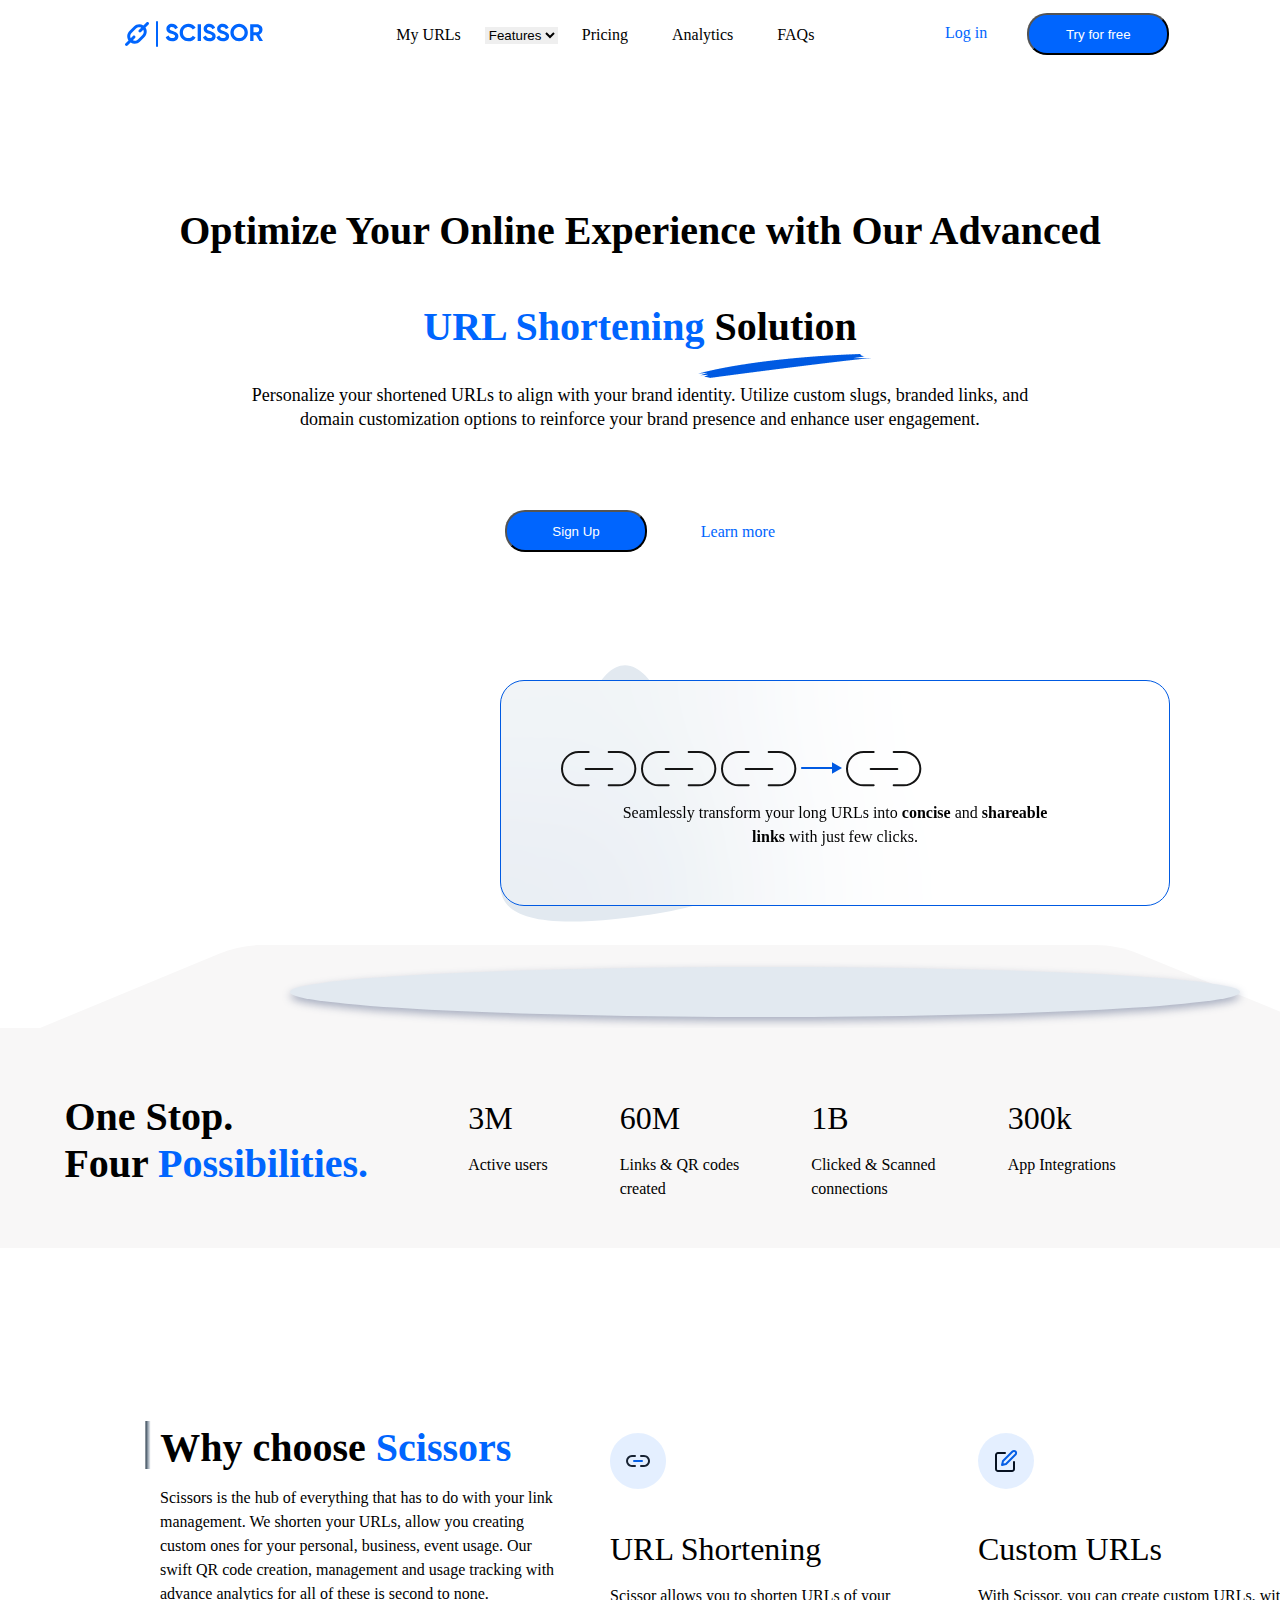
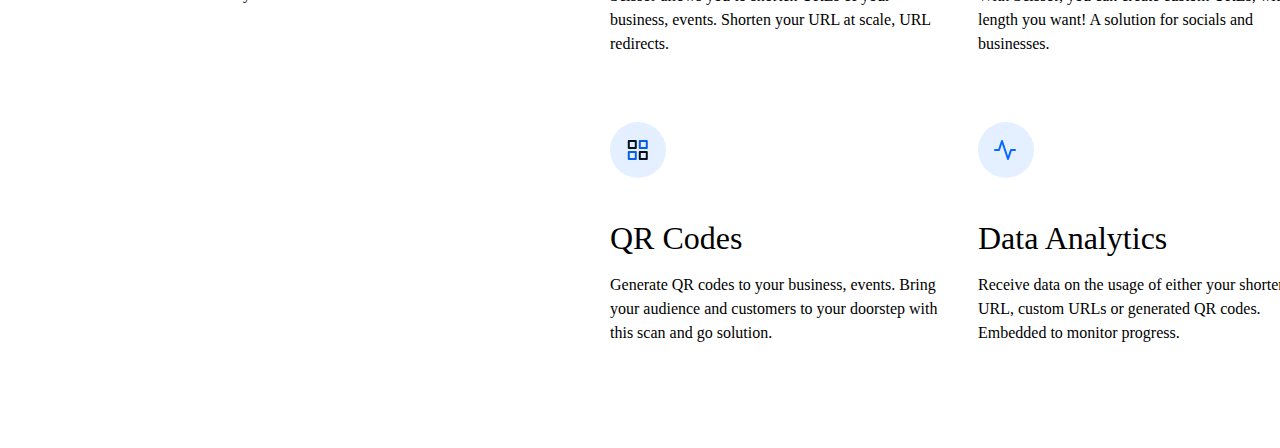
<file: index.html>
<!DOCTYPE html>
<html lang="en">
  <head>
    <meta charset="UTF-8" />
    <meta http-equiv="X-UA-Compatible" content="IE=edge" />
    <meta name="viewport" content="width=device-width, initial-scale=1.0" />
    <style>
      :root {
        --blue1: #0065fe;
        --bg-color: rgba(255, 255, 255, 1);
        --bold-font: Gilroy-Bold;
        --semibold-font: Gilroy-SemiBold;
        --medium-font: Gilroy-Medium;
        --blue2: #005ae2;
        --blue3: #1e3448;
        --primary-100: #3284ff;
      }
    </style>
    <title>Scissor Landing Page</title>
    <link href="https://fonts.cdnfonts.com/css/gilroy-bold" rel="stylesheet" />
    <link href="Assets/Styles/index.css" rel="stylesheet" />
  </head>
  <body>
    <nav>
      <!-- Navigation tab -->
      <!-- logo -->
      <div class="scissor-logo">
        <a href="./index.html">
          <img src="Assets/Images/Logo.svg" />
        </a>
      </div>

      <!-- mid nav tab -->
      <div class="nav-btn">
        <a href="/URLs/url.html">My URLs</a>

        <label for="features"></label>
        <select name="features" id="features">
          <option value="Features">Features</option>
          <option value="saab">saab</option>
          <option value="ipsum">ipsum</option>
          <option value="audi">audi</option>
        </select>
        <a href="/plan/plan.html" style="font-size: 16px">Pricing</a>
        <a>Analytics</a>
        <a href="FAQs/faq.html">FAQs</a>
      </div>

      <!-- right nav tab -->
      <div class="nav-log">
        <p><a style="color: var(--blue1); font-size: 16px">Log in</a></p>
        <a>
          <button class="blue-button font12">Try for free</button>
        </a>
      </div>
    </nav>

    <!-- Body -->
    <section>
      <div class="body-head">
        <h1>
          Optimize Your Online Experience with Our Advanced
          <span style="color: var(--blue1)">URL Shortening</span> Solution
        </h1>
        <img
          class="paint"
          src="Assets/Images/Vector 3.jpg"
          alt="blue brush paint"
        />
      </div>
      <div class="body-par">
        <p>
          Personalize your shortened URLs to align with your brand identity.
          Utilize custom slugs, branded links, and domain customization options
          to reinforce your brand presence and enhance user engagement.
        </p>
      </div>

      <!-- body buttons -->
      <div class="body-nav">
        <a>
          <button class="blue-button">Sign Up</button>
        </a>
        <a style="color: var(--blue1)">Learn more</a>
      </div>
    </section>

    <!-- Image on landing page -->
    <!-- object behind -->
    <img src="Assets/Images/Vector.svg" class="object-behind" />
    <!-- Object above -->
    <div class="object">
      <div class="object-icons">
        <img src="Assets/Images/link-icon.svg" />
        <img src="Assets/Images/link-icon.svg" />
        <img src="Assets/Images/link-icon.svg" />
        <img src="Assets/Images/Line.svg" class="link-arrow" />
        <img src="Assets/Images/link-icon.svg" />
      </div>
      <div class="object-text">
        <p style="font-size: 16px">
          Seamlessly transform your long URLs into <strong>concise</strong> and
          <strong>shareable links</strong>
          with just few clicks.
        </p>
      </div>
    </div>
    <div class="floor-object">
      <div class="oval-floor"></div>
      <img src="Assets/Images/Trapezoid.svg" class="trapezoid" />
    </div>
    <section class="one-stop">
      <div class="one-stop-heading">
        <h1 class="left">
          One Stop.<br />
          Four <span style="color: var(--blue1)">Possibilities.</span>
        </h1>
      </div>
      <div class="one-stop-options">
        <div class="one-stop-option">
          <p class="font32">3M</p>
          <p class="left font16">Active users</p>
        </div>
        <div class="one-stop-option">
          <p class="font32">60M</p>
          <p class="left font16">
            Links & QR codes<br />
            created
          </p>
        </div>
        <div class="one-stop-option">
          <p class="font32">1B</p>
          <p class="left font16">
            Clicked & Scanned<br />
            connections
          </p>
        </div>
        <div class="one-stop-option">
          <p class="font32">300k</p>
          <p class="left font16">App Integrations</p>
        </div>
      </div>
    </section>
    <section class="why-choose">
      <div class="why-choose-heading">
        <h1 class="left">
          <img src="/Assets/Images/FramePipe.svg" /> Why choose
          <span style="color: var(--blue1)">Scissors</span>
        </h1>
        <p class="left font16">
          Scissors is the hub of everything that has to do with your link
          management. We shorten your URLs, allow you creating custom ones for
          your personal, business, event usage. Our swift QR code creation,
          management and usage tracking with advance analytics for all of these
          is second to none.
        </p>
      </div>
      <div class="why-choose-options">
        <div class="why-choose-option">
          <img src="/Assets/Images/URL.svg" /><br /><br /><br />
          <p class="font32">URL Shortening</p>
          <p class="left font16">
            Scissor allows you to shorten URLs of your business, events. Shorten
            your URL at scale, URL redirects.
          </p>
        </div>
        <div class="why-choose-option">
          <img src="/Assets/Images/Custom-url.svg" /><br /><br /><br />
          <p class="font32">Custom URLs</p>
          <p class="left font16">
            With Scissor, you can create custom URLs, with the length you want!
            A solution for socials and businesses.
          </p>
        </div>
        <div class="why-choose-option">
          <img src="/Assets/Images/QR codes.svg" /><br /><br /><br />
          <p class="font32">QR Codes</p>
          <p class="left font16">
            Generate QR codes to your business, events. Bring your audience and
            customers to your doorstep with this scan and go solution.
          </p>
        </div>
        <div class="why-choose-option">
          <img src="/Assets/Images/Analytics.svg" /><br /><br /><br />
          <p class="font32">Data Analytics</p>
          <p class="left font16">
            Receive data on the usage of either your shortened URL, custom URLs
            or generated QR codes. Embedded to monitor progress.
          </p>
        </div>
      </div>
    </section>
  </body>
</html>
</file>
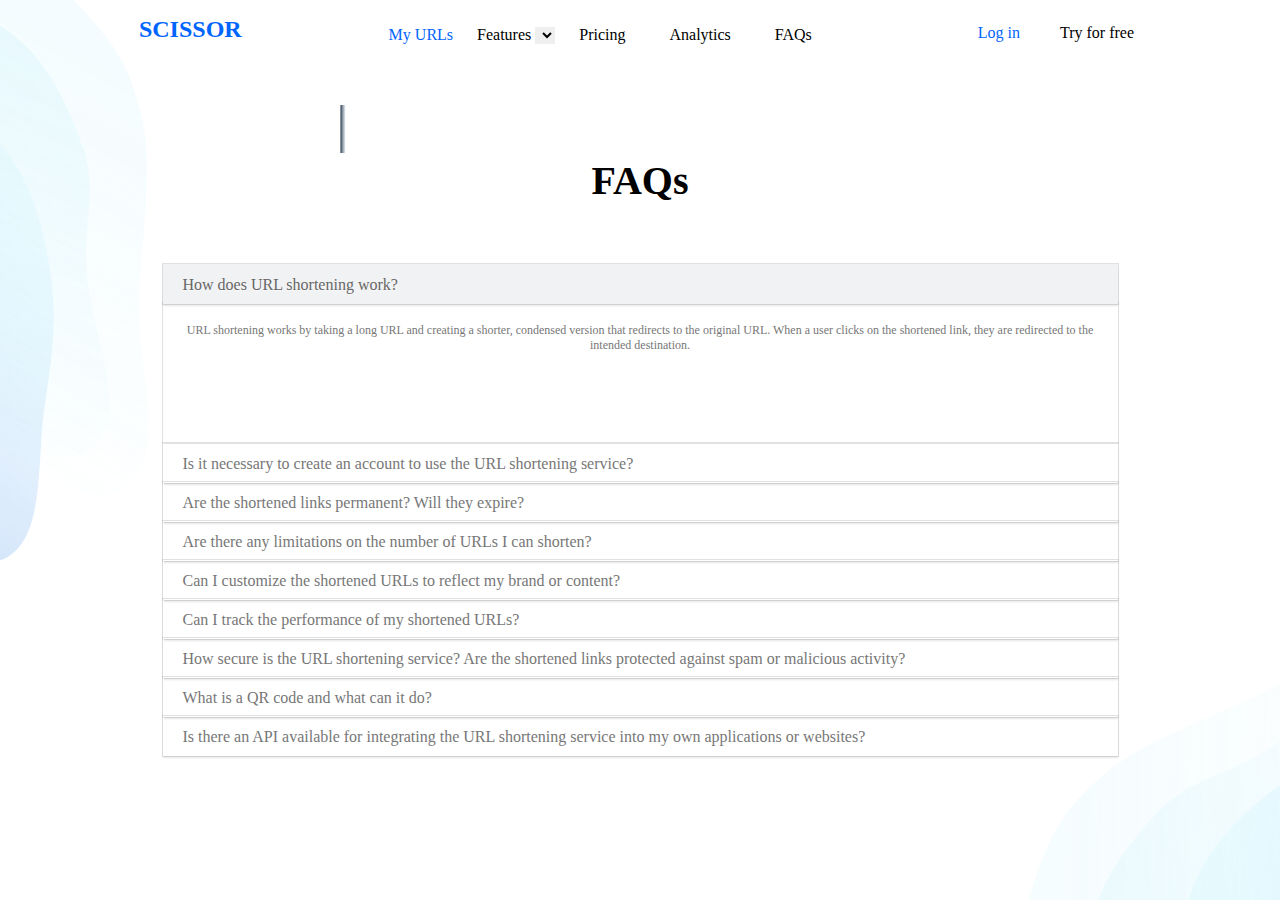
<file: FAQs/index.html>
<!DOCTYPE html>
<html lang="en">
  <head>
    <meta charset="UTF-8" />
    <meta http-equiv="X-UA-Compatible" content="IE=edge" />
    <meta name="viewport" content="width=device-width, initial-scale=1.0" />
    <title>FAQs</title>
    <link href="/Assets/Styles/index.css" rel="stylesheet" />
    <link href="https://fonts.cdnfonts.com/css/gilroy-bold" rel="stylesheet" />
  </head>
  <body class="FAQ-body">
    <div>
      <nav>
        <!-- Build the chain logo -->
        <a href="../index.html">
          <div class="scissor-logo">
            <div class="chain-logo">
              <div class="line1"></div>
              <div class="oval"></div>
              <div class="line2"></div>
            </div>
            <div class="line3"></div>
            <h2 style="font-family: Gilroy-Bold; color: var(--blue1)">
              SCISSOR
            </h2>
          </div>
        </a>
        <div class="nav-btn">
          <a style="color: var(--blue1)">My URLs</a>
          <label for="features">Features</label>
          <select name="features" id="features">
            <option value="lorem"></option>
            <option value="saab"></option>
            <option value="ipsum"></option>
            <option value="audi"></option>
          </select>
          <a>Pricing</a>
          <a>Analytics</a>
          <a href="./index.html">FAQs</a>
        </div>
        <div class="nav-log">
          <p><a style="color: var(--blue1); font-size: 16px">Log in</a></p>
          <div class="button">
            <p>
              <a href="Try-Free/index.html" style="font-size: 16px"
                >Try for free</a
              >
            </p>
          </div>
        </div>
      </nav>
      <div class="faq-container">
        <div class="faq-head-wrapper">
          <img src="/Assets/Images/FramePipe.svg" class="faq-pipe" />
          <h1>FAQs</h1>
        </div>
        <section class="ac-container">
          <div>
            <input id="ac-1" name="accordion-1" type="radio" checked="" />
            <label for="ac-1">How does URL shortening work?</label>
            <article class="ac-small">
              <p>
                URL shortening works by taking a long URL and creating a
                shorter, condensed version that redirects to the original URL.
                When a user clicks on the shortened link, they are redirected to
                the intended destination.
              </p>
            </article>
          </div>
          <div>
            <input id="ac-2" name="accordion-1" type="radio" />
            <label for="ac-2"
              >Is it necessary to create an account to use the URL shortening
              service?</label
            >
            <article class="ac-medium">
              <p>
                Lorem ipsum dolor sit, amet consectetur adipisicing elit.
                Tenetur, dicta ab! Cupiditate fuga dicta illo aliquid ea
                laudantium facere minus provident, nihil molestiae, consectetur
                voluptates corporis alias voluptatem neque itaque!
              </p>
            </article>
          </div>
          <div>
            <input id="ac-3" name="accordion-1" type="radio" />
            <label for="ac-3"
              >Are the shortened links permanent? Will they expire?</label
            >
            <article class="ac-large">
              <p>
                Lorem ipsum dolor sit amet consectetur adipisicing elit. Sunt
                dolores earum deleniti consequuntur ab esse, animi mollitia
                nulla, optio iusto modi odit fuga, provident est perspiciatis
                ut! Adipisci, doloribus ad!
              </p>
            </article>
          </div>
          <div>
            <input id="ac-4" name="accordion-1" type="radio" />
            <label for="ac-4"
              >Are there any limitations on the number of URLs I can
              shorten?</label
            >
            <article class="ac-large">
              <p>
                Lorem ipsum, dolor sit amet consectetur adipisicing elit.
                Tempora suscipit rem nulla eaque soluta ipsa, in enim aliquam
                perferendis minus nemo, magni expedita, eius ex sit aut fugiat
                officia excepturi?
              </p>
            </article>
          </div>
          <div>
            <input id="ac-5" name="accordion-1" type="radio" />
            <label for="ac-5"
              >Can I customize the shortened URLs to reflect my brand or
              content?</label
            >
            <article class="ac-large">
              <p>
                Lorem ipsum, dolor sit amet consectetur adipisicing elit.
                Tempora suscipit rem nulla eaque soluta ipsa, in enim aliquam
                perferendis minus nemo, magni expedita, eius ex sit aut fugiat
                officia excepturi?
              </p>
            </article>
          </div>
          <div>
            <input id="ac-6" name="accordion-1" type="radio" />
            <label for="ac-6"
              >Can I track the performance of my shortened URLs?</label
            >
            <article class="ac-large">
              <p>
                Lorem ipsum, dolor sit amet consectetur adipisicing elit.
                Tempora suscipit rem nulla eaque soluta ipsa, in enim aliquam
                perferendis minus nemo, magni expedita, eius ex sit aut fugiat
                officia excepturi?
              </p>
            </article>
          </div>
          <div>
            <input id="ac-7" name="accordion-1" type="radio" />
            <label for="ac-7"
              >How secure is the URL shortening service? Are the shortened links
              protected against spam or malicious activity?</label
            >
            <article class="ac-large">
              <p>
                Lorem ipsum, dolor sit amet consectetur adipisicing elit.
                Tempora suscipit rem nulla eaque soluta ipsa, in enim aliquam
                perferendis minus nemo, magni expedita, eius ex sit aut fugiat
                officia excepturi?
              </p>
            </article>
          </div>
          <div>
            <input id="ac-8" name="accordion-1" type="radio" />
            <label for="ac-8">What is a QR code and what can it do?</label>
            <article class="ac-large">
              <p>
                Lorem ipsum, dolor sit amet consectetur adipisicing elit.
                Tempora suscipit rem nulla eaque soluta ipsa, in enim aliquam
                perferendis minus nemo, magni expedita, eius ex sit aut fugiat
                officia excepturi?
              </p>
            </article>
          </div>
          <div>
            <input id="ac-9" name="accordion-1" type="radio" />
            <label for="ac-9"
              >Is there an API available for integrating the URL shortening
              service into my own applications or websites?</label
            >
            <article class="ac-large">
              <p>
                Lorem ipsum, dolor sit amet consectetur adipisicing elit.
                Tempora suscipit rem nulla eaque soluta ipsa, in enim aliquam
                perferendis minus nemo, magni expedita, eius ex sit aut fugiat
                officia excepturi?
              </p>
            </article>
          </div>
        </section>
      </div>
    </div>
  </body>
</html>
</file>
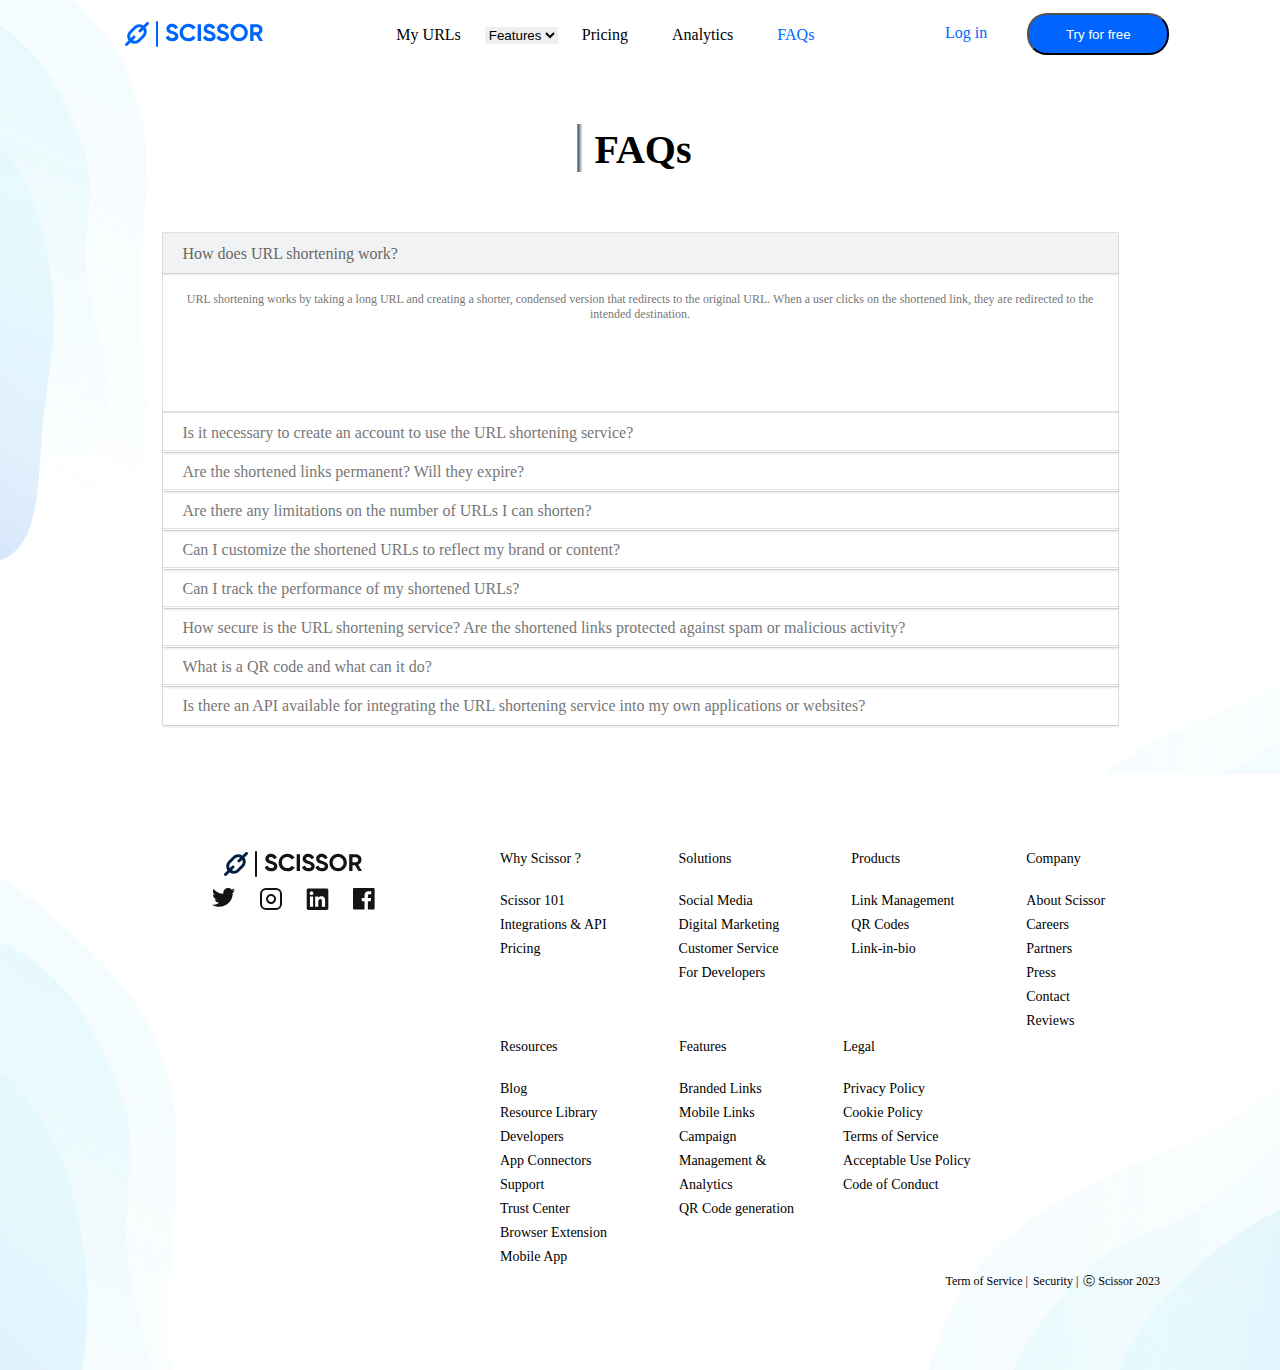
<file: FAQs/faq.html>
<!DOCTYPE html>
<html lang="en">
  <head>
    <meta charset="UTF-8" />
    <meta http-equiv="X-UA-Compatible" content="IE=edge" />
    <meta name="viewport" content="width=device-width, initial-scale=1.0" />
    <style>
      :root {
  --blue1: #0065fe;
  --bg-color: rgba(255, 255, 255, 1);
  --bold-font: Gilroy-Bold;
  --semibold-font: Gilroy-SemiBold;
  --medium-font: Gilroy-Medium;
  --blue2: #005AE2;
  --blue3: #1E3448;
  --primary-100: #3284FF;
}
    </style>
    <title>FAQs</title>
    <link href="/Assets/Styles/index.css" rel="stylesheet" />
    <link href="https://fonts.cdnfonts.com/css/gilroy-bold" rel="stylesheet" />
  </head>
  <body class="FAQ-body">
    <div>
      <nav>
        <!-- Navigation tab -->
        <!-- logo -->
        <div class="scissor-logo">
          <a href="../index.html">
            <img src="/Assets/Images/Logo.svg" />
          </a>
        </div>

        <!-- mid nav tab -->
        <div class="nav-btn">
          <a href="/URLs/url.html" >My URLs</a>
          <label for="features"></label>
        <select name="features" id="features">
          <option value="Features">Features</option>
          <option value="saab">saab</option>
          <option value="ipsum">ipsum</option>
          <option value="audi">audi</option>
        </select>
          <a href="/plan/plan.html">Pricing</a>
          <a>Analytics</a>
          <a href="./faq.html" style="color: var(--blue1)" >FAQs</a>
        </div>

        <!-- right nav tab -->
        <div class="nav-log">
          <p><a style="color: var(--blue1); font-size: 16px">Log in</a></p>
            <a>
              <button class="blue-button font12">
              Try for free
              </button>
            </a>
        </div>
      </nav>

      <!-- Body -->
      <div class="faq-container">
        <!-- Heading -->
        <div class="faq-head-wrapper">
          <h1>
            <img src="/Assets/Images/FramePipe.svg" id="pipe" />FAQs
          </h1>
        </div>
        <!-- Accordion -->
        <section class="ac-container">
          <div>
            <input id="ac-1" name="accordion-1" type="radio" checked="" />
            <label for="ac-1">How does URL shortening work?</label>
            <article class="ac-small">
              <p>
                URL shortening works by taking a long URL and creating a
                shorter, condensed version that redirects to the original URL.
                When a user clicks on the shortened link, they are redirected to
                the intended destination.
              </p>
            </article>
          </div>
          <div>
            <input id="ac-2" name="accordion-1" type="radio" />
            <label for="ac-2"
              >Is it necessary to create an account to use the URL shortening
              service?</label
            >
            <article class="ac-medium">
              <p>
                Lorem ipsum dolor sit, amet consectetur adipisicing elit.
                Tenetur, dicta ab! Cupiditate fuga dicta illo aliquid ea
                laudantium facere minus provident, nihil molestiae, consectetur
                voluptates corporis alias voluptatem neque itaque!
              </p>
            </article>
          </div>
          <div>
            <input id="ac-3" name="accordion-1" type="radio" />
            <label for="ac-3"
              >Are the shortened links permanent? Will they expire?</label
            >
            <article class="ac-large">
              <p>
                Lorem ipsum dolor sit amet consectetur adipisicing elit. Sunt
                dolores earum deleniti consequuntur ab esse, animi mollitia
                nulla, optio iusto modi odit fuga, provident est perspiciatis
                ut! Adipisci, doloribus ad!
              </p>
            </article>
          </div>
          <div>
            <input id="ac-4" name="accordion-1" type="radio" />
            <label for="ac-4"
              >Are there any limitations on the number of URLs I can
              shorten?</label
            >
            <article class="ac-large">
              <p>
                Lorem ipsum, dolor sit amet consectetur adipisicing elit.
                Tempora suscipit rem nulla eaque soluta ipsa, in enim aliquam
                perferendis minus nemo, magni expedita, eius ex sit aut fugiat
                officia excepturi?
              </p>
            </article>
          </div>
          <div>
            <input id="ac-5" name="accordion-1" type="radio" />
            <label for="ac-5"
              >Can I customize the shortened URLs to reflect my brand or
              content?</label
            >
            <article class="ac-large">
              <p>
                Lorem ipsum, dolor sit amet consectetur adipisicing elit.
                Tempora suscipit rem nulla eaque soluta ipsa, in enim aliquam
                perferendis minus nemo, magni expedita, eius ex sit aut fugiat
                officia excepturi?
              </p>
            </article>
          </div>
          <div>
            <input id="ac-6" name="accordion-1" type="radio" />
            <label for="ac-6"
              >Can I track the performance of my shortened URLs?</label
            >
            <article class="ac-large">
              <p>
                Lorem ipsum, dolor sit amet consectetur adipisicing elit.
                Tempora suscipit rem nulla eaque soluta ipsa, in enim aliquam
                perferendis minus nemo, magni expedita, eius ex sit aut fugiat
                officia excepturi?
              </p>
            </article>
          </div>
          <div>
            <input id="ac-7" name="accordion-1" type="radio" />
            <label for="ac-7"
              >How secure is the URL shortening service? Are the shortened links
              protected against spam or malicious activity?</label
            >
            <article class="ac-large">
              <p>
                Lorem ipsum, dolor sit amet consectetur adipisicing elit.
                Tempora suscipit rem nulla eaque soluta ipsa, in enim aliquam
                perferendis minus nemo, magni expedita, eius ex sit aut fugiat
                officia excepturi?
              </p>
            </article>
          </div>
          <div>
            <input id="ac-8" name="accordion-1" type="radio" />
            <label for="ac-8">What is a QR code and what can it do?</label>
            <article class="ac-large">
              <p>
                Lorem ipsum, dolor sit amet consectetur adipisicing elit.
                Tempora suscipit rem nulla eaque soluta ipsa, in enim aliquam
                perferendis minus nemo, magni expedita, eius ex sit aut fugiat
                officia excepturi?
              </p>
            </article>
          </div>
          <div>
            <input id="ac-9" name="accordion-1" type="radio" />
            <label for="ac-9"
              >Is there an API available for integrating the URL shortening
              service into my own applications or websites?</label
            >
            <article class="ac-large">
              <p>
                Lorem ipsum, dolor sit amet consectetur adipisicing elit.
                Tempora suscipit rem nulla eaque soluta ipsa, in enim aliquam
                perferendis minus nemo, magni expedita, eius ex sit aut fugiat
                officia excepturi?
              </p>
            </article>
          </div>
        </section>
      </div>
    </div>
    <!-- FOOTER -->
    <footer>
      <div class="footer-icon">
        <div class="footer-logo">
          <img src="/Assets/Images/Logo2.svg" />
        </div>
        <div class="socials">
          <a href="https://twitter.com/"
            ><img src="/Assets/Images/twitter.svg"
          /></a>
          <a href="https://www.instagram.com/"
            ><img src="/Assets/Images/Instagram.svg"
          /></a>
          <a href="https://www.linkedin.com/feed/"
            ><img src="/Assets/Images/Linkedin.svg"
          /></a>
          <a href="https://web.facebook.com/?_rdc=1&_rdr"
            ><img src="/Assets/Images/Facebook.png"
          /></a>
        </div>
      </div>
      <div class="footer-lists">
        <div class="list1">
          <p class="left" style="font-family: var(--bold-font)">
            Why Scissor ?
          </p>
          <br />
          <a><p class="left">Scissor 101</p></a>
          <a><p class="left">Integrations & API</p></a>
          <a><p class="left">Pricing</p></a>
        </div>
        <div class="list2">
          <p class="left" style="font-family: var(--bold-font)">Solutions</p>
          <br />
          <a><p class="left">Social Media</p></a>
          <a><p class="left">Digital Marketing</p></a>
          <a><p class="left">Customer Service</p></a>
          <a><p class="left">For Developers</p></a>
        </div>
        <div class="list3">
          <p class="left" style="font-family: var(--bold-font)">Products</p>
          <br />
          <a><p class="left">Link Management</p></a>
          <a><p class="left">QR Codes</p></a>
          <a><p class="left">Link-in-bio</p></a>
        </div>
        <div class="list4">
          <p class="left" style="font-family: var(--bold-font)">Company</p>
          <br />
          <a><p class="left">About Scissor</p></a>
          <a><p class="left">Careers</p></a>
          <a><p class="left">Partners</p></a>
          <a><p class="left">Press</p></a>
          <a><p class="left">Contact</p></a>
          <a><p class="left">Reviews</p></a>
        </div>
        <div class="lower-lists">
          <div class="list5">
            <p class="left" style="font-family: var(--bold-font)">Resources</p>
            <br />
            <a><p class="left">Blog</p></a>
            <a><p class="left">Resource Library</p></a>
            <a><p class="left">Developers</p></a>
            <a><p class="left">App Connectors</p></a>
            <a><p class="left">Support</p></a>
            <a><p class="left">Trust Center</p></a>
            <a><p class="left">Browser Extension</p></a>
            <a><p class="left">Mobile App</p></a>
          </div>
          <div class="list6">
            <p class="left" style="font-family: var(--bold-font)">Features</p>
            <br />
            <a><p class="left">Branded Links</p></a>
            <a><p class="left">Mobile Links</p></a>
            <a><p class="left">Campaign</p></a>
            <a
              ><p class="left">Management &<br />Analytics</p></a
            >
            <a><p class="left">QR Code generation</p></a>
          </div>
          <div class="list7">
            <p class="left" style="font-family: var(--bold-font)">Legal</p>
            <br />
            <a><p class="left">Privacy Policy</p></a>
            <a><p class="left">Cookie Policy</p></a>
            <a><p class="left">Terms of Service</p></a>
            <a><p class="left">Acceptable Use Policy</p></a>
            <a><p class="left">Code of Conduct</p></a>
          </div>
        </div>
      </div>
      <div class="footer2023">
        <a><p>Term of Service |</p></a>
        <a><p>Security |</p></a>
        <a><p>ⓒ Scissor 2023</p></a>
      </div>
    </footer>
  </body>
</html>
</file>
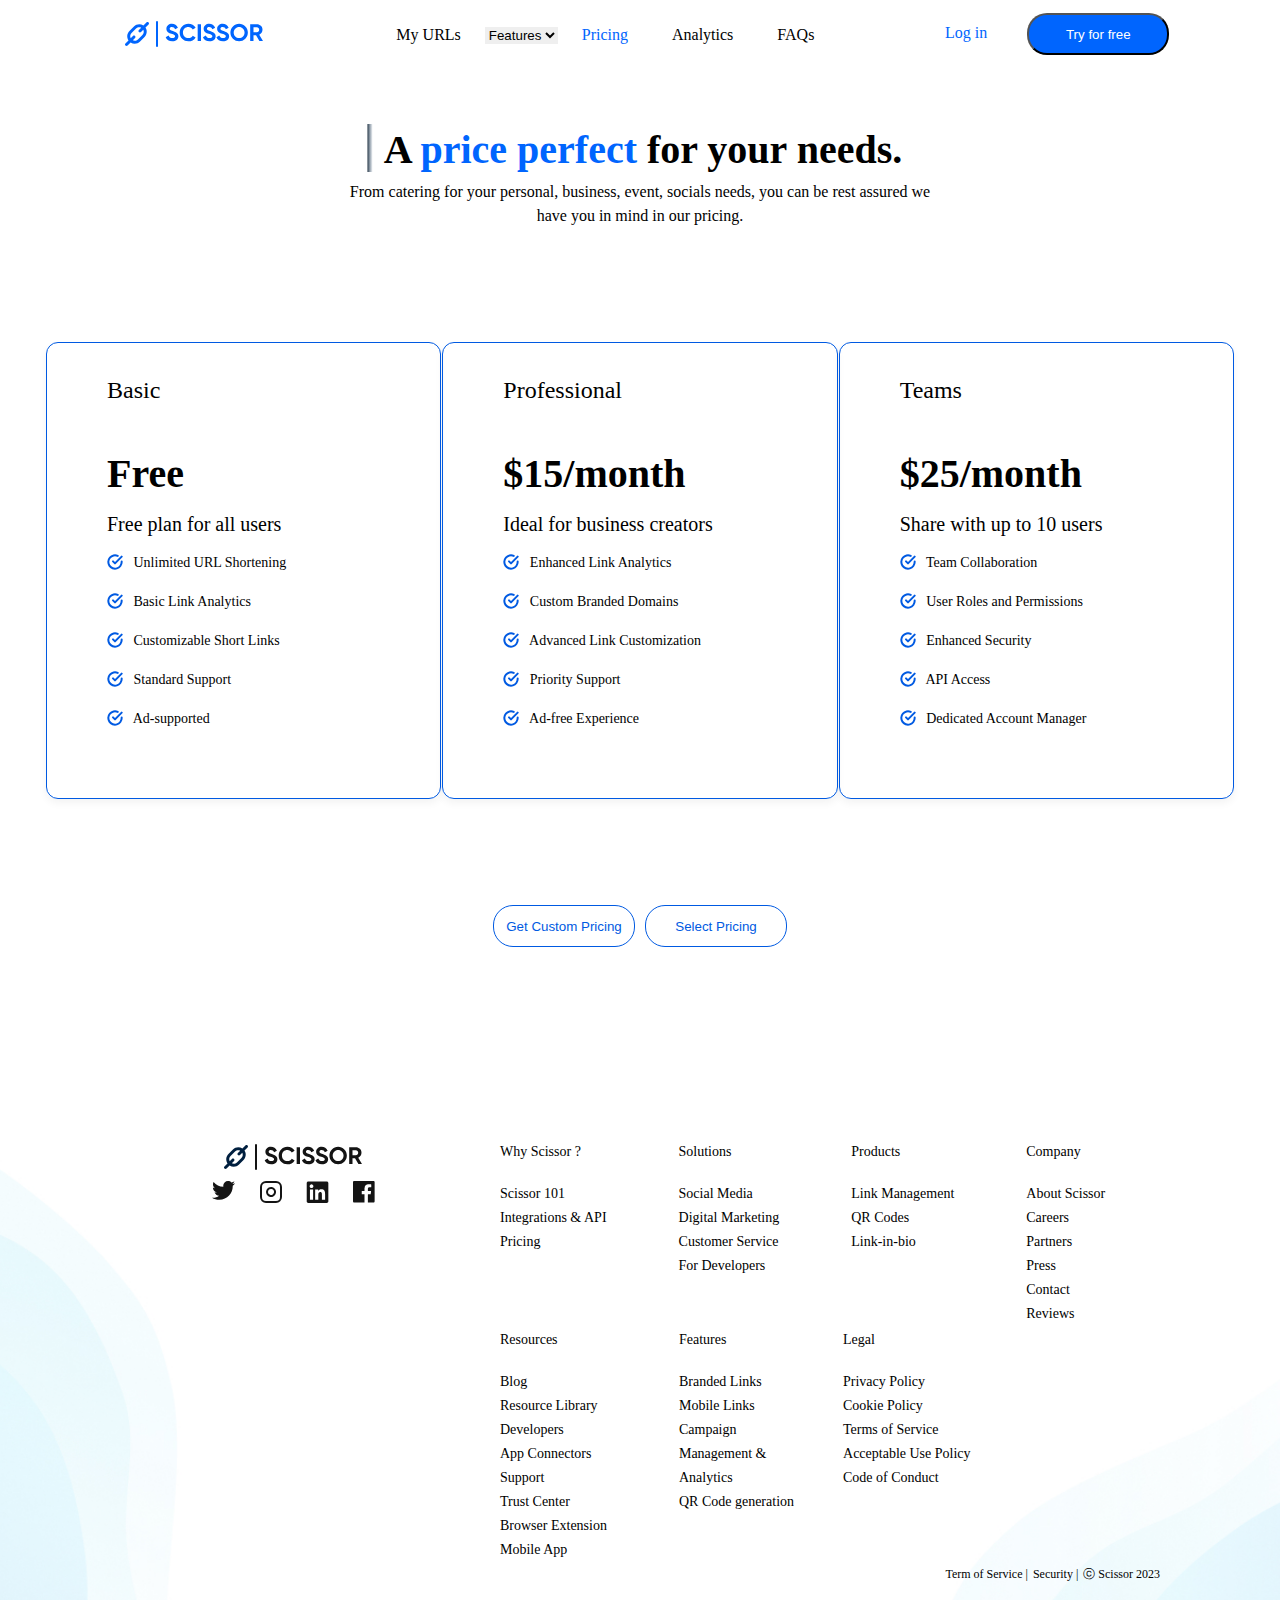
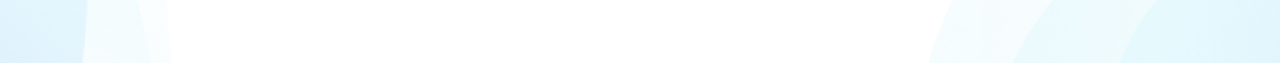
<file: plan/plan.html>
<!DOCTYPE html>
<html lang="en">
  <head>
    <meta charset="UTF-8" />
    <meta http-equiv="X-UA-Compatible" content="IE=edge" />
    <meta name="viewport" content="width=device-width, initial-scale=1.0" />
    <style>
      :root {
  --blue1: #0065fe;
  --bg-color: rgba(255, 255, 255, 1);
  --bold-font: Gilroy-Bold;
  --semibold-font: Gilroy-SemiBold;
  --medium-font: Gilroy-Medium;
  --blue2: #005AE2;
  --blue3: #1E3448;
  --primary-100: #3284FF;
}
    </style>
    <title>Plan</title>
    <link href="https://fonts.cdnfonts.com/css/gilroy-bold" rel="stylesheet" />
    <link href="/Assets/Styles/index.css" rel="stylesheet" />
  </head>
  <body>
    <nav>
      <!-- Navigation tab -->
      <!-- logo -->
      <div class="scissor-logo">
        <a href="../index.html">
          <img src="/Assets/Images/Logo.svg" />
        </a>
      </div>

      <!-- mid nav tab -->
      <div class="nav-btn">
        <a href="/URLs/url.html" >My URLs</a>
        <label for="features"></label>
        <select name="features" id="features">
          <option value="Features">Features</option>
          <option value="saab">saab</option>
          <option value="ipsum">ipsum</option>
          <option value="audi">audi</option>
        </select>
        <a href="./plan.html" style="color:var(--blue1)">Pricing</a>
        <a>Analytics</a>
        <a href="/FAQs/faq.html">FAQs</a>
      </div>

      <!-- right nav tab -->
      <div class="nav-log">
        <p><a style="color: var(--blue1); font-size: 16px">Log in</a></p>
        <a>
          <button class="blue-button font12">Try for free</button>
        </a>
      </div>
    </nav>
    <div class="faq-head-wrapper">
      <h1>
        <img src="/Assets/Images/FramePipe.svg" id="pipe" />A
        <span style="color: var(--blue1)">price perfect</span> for your needs.
      </h1>
      <p style="font-size: 16px">
        From catering for your personal, business, event, socials needs, you can
        be rest assured we have you in mind in our pricing.
      </p>
    </div>
    <section class="plan-wrapper">
      <div class="plan">
        <p class="font24 left">Basic</p>
        <br />
        <h1 class="left">Free</h1>
        <p class="font20 left">Free plan for all users</p>
        <p class="font14 left">
          <img src="/Assets/Images/check-circle.svg" class="tick" /> Unlimited
          URL Shortening
        </p>
        <p class="font14 left">
          <img src="/Assets/Images/check-circle.svg" class="tick" /> Basic Link
          Analytics
        </p>
        <p class="font14 left">
          <img src="/Assets/Images/check-circle.svg" class="tick" />
          Customizable Short Links
        </p>
        <p class="font14 left">
          <img src="/Assets/Images/check-circle.svg" class="tick" /> Standard
          Support
        </p>
        <p class="font14 left">
          <img src="/Assets/Images/check-circle.svg" class="tick" />
          Ad-supported
        </p>
      </div>
      <div class="plan">
        <p class="font24 left">Professional</p>
        <br />
        <h1 class="left">$15/month</h1>
        <p class="font20 left">Ideal for business creators</p>
        <p class="font14 left">
          <img src="/Assets/Images/check-circle.svg" class="tick" /> Enhanced
          Link Analytics
        </p>
        <p class="font14 left">
          <img src="/Assets/Images/check-circle.svg" class="tick" /> Custom
          Branded Domains
        </p>
        <p class="font14 left">
          <img src="/Assets/Images/check-circle.svg" class="tick" /> Advanced
          Link Customization
        </p>
        <p class="font14 left">
          <img src="/Assets/Images/check-circle.svg" class="tick" /> Priority
          Support
        </p>
        <p class="font14 left">
          <img src="/Assets/Images/check-circle.svg" class="tick" /> Ad-free
          Experience
        </p>
      </div>
      <div class="plan">
        <p class="font24 left">Teams</p>
        <br />
        <h1 class="left">$25/month</h1>
        <p class="font20 left">Share with up to 10 users</p>
        <p class="font14 left">
          <img src="/Assets/Images/check-circle.svg" class="tick" /> Team
          Collaboration
        </p>
        <p class="font14 left">
          <img src="/Assets/Images/check-circle.svg" class="tick" /> User Roles
          and Permissions
        </p>
        <p class="font14 left">
          <img src="/Assets/Images/check-circle.svg" class="tick" /> Enhanced
          Security
        </p>
        <p class="font14 left">
          <img src="/Assets/Images/check-circle.svg" class="tick" /> API Access
        </p>
        <p class="font14 left">
          <img src="/Assets/Images/check-circle.svg" class="tick" /> Dedicated
          Account Manager
        </p>
      </div>
    </section>

    <!-- price buttons -->
    <div class="price-buttons">
      <button class="white-button">Get Custom Pricing</button>
      <button class="white-button">Select Pricing</button>
    </div>

    <!-- FOOTER -->
    <footer>
      <div class="footer-icon">
        <div class="footer-logo">
          <img src="/Assets/Images/Logo2.svg" />
        </div>
        <div class="socials">
          <a href="https://twitter.com/"
            ><img src="/Assets/Images/twitter.svg"
          /></a>
          <a href="https://www.instagram.com/"
            ><img src="/Assets/Images/Instagram.svg"
          /></a>
          <a href="https://www.linkedin.com/feed/"
            ><img src="/Assets/Images/Linkedin.svg"
          /></a>
          <a href="https://web.facebook.com/?_rdc=1&_rdr"
            ><img src="/Assets/Images/Facebook.png"
          /></a>
        </div>
      </div>
      <div class="footer-lists">
        <div class="list1">
          <p class="left" style="font-family: var(--bold-font)">
            Why Scissor ?
          </p>
          <br />
          <a><p class="left">Scissor 101</p></a>
          <a><p class="left">Integrations & API</p></a>
          <a><p class="left">Pricing</p></a>
        </div>
        <div class="list2">
          <p class="left" style="font-family: var(--bold-font)">Solutions</p>
          <br />
          <a><p class="left">Social Media</p></a>
          <a><p class="left">Digital Marketing</p></a>
          <a><p class="left">Customer Service</p></a>
          <a><p class="left">For Developers</p></a>
        </div>
        <div class="list3">
          <p class="left" style="font-family: var(--bold-font)">Products</p>
          <br />
          <a><p class="left">Link Management</p></a>
          <a><p class="left">QR Codes</p></a>
          <a><p class="left">Link-in-bio</p></a>
        </div>
        <div class="list4">
          <p class="left" style="font-family: var(--bold-font)">Company</p>
          <br />
          <a><p class="left">About Scissor</p></a>
          <a><p class="left">Careers</p></a>
          <a><p class="left">Partners</p></a>
          <a><p class="left">Press</p></a>
          <a><p class="left">Contact</p></a>
          <a><p class="left">Reviews</p></a>
        </div>
        <div class="lower-lists">
          <div class="list5">
            <p class="left" style="font-family: var(--bold-font)">Resources</p>
            <br />
            <a><p class="left">Blog</p></a>
            <a><p class="left">Resource Library</p></a>
            <a><p class="left">Developers</p></a>
            <a><p class="left">App Connectors</p></a>
            <a><p class="left">Support</p></a>
            <a><p class="left">Trust Center</p></a>
            <a><p class="left">Browser Extension</p></a>
            <a><p class="left">Mobile App</p></a>
          </div>
          <div class="list6">
            <p class="left" style="font-family: var(--bold-font)">Features</p>
            <br />
            <a><p class="left">Branded Links</p></a>
            <a><p class="left">Mobile Links</p></a>
            <a><p class="left">Campaign</p></a>
            <a
              ><p class="left">Management &<br />Analytics</p></a
            >
            <a><p class="left">QR Code generation</p></a>
          </div>
          <div class="list7">
            <p class="left" style="font-family: var(--bold-font)">Legal</p>
            <br />
            <a><p class="left">Privacy Policy</p></a>
            <a><p class="left">Cookie Policy</p></a>
            <a><p class="left">Terms of Service</p></a>
            <a><p class="left">Acceptable Use Policy</p></a>
            <a><p class="left">Code of Conduct</p></a>
          </div>
        </div>
      </div>
      <div class="footer2023">
        <a><p>Term of Service |</p></a>
        <a><p>Security |</p></a>
        <a><p>ⓒ Scissor 2023</p></a>
      </div>
    </footer>
  </body>
</html>
</file>
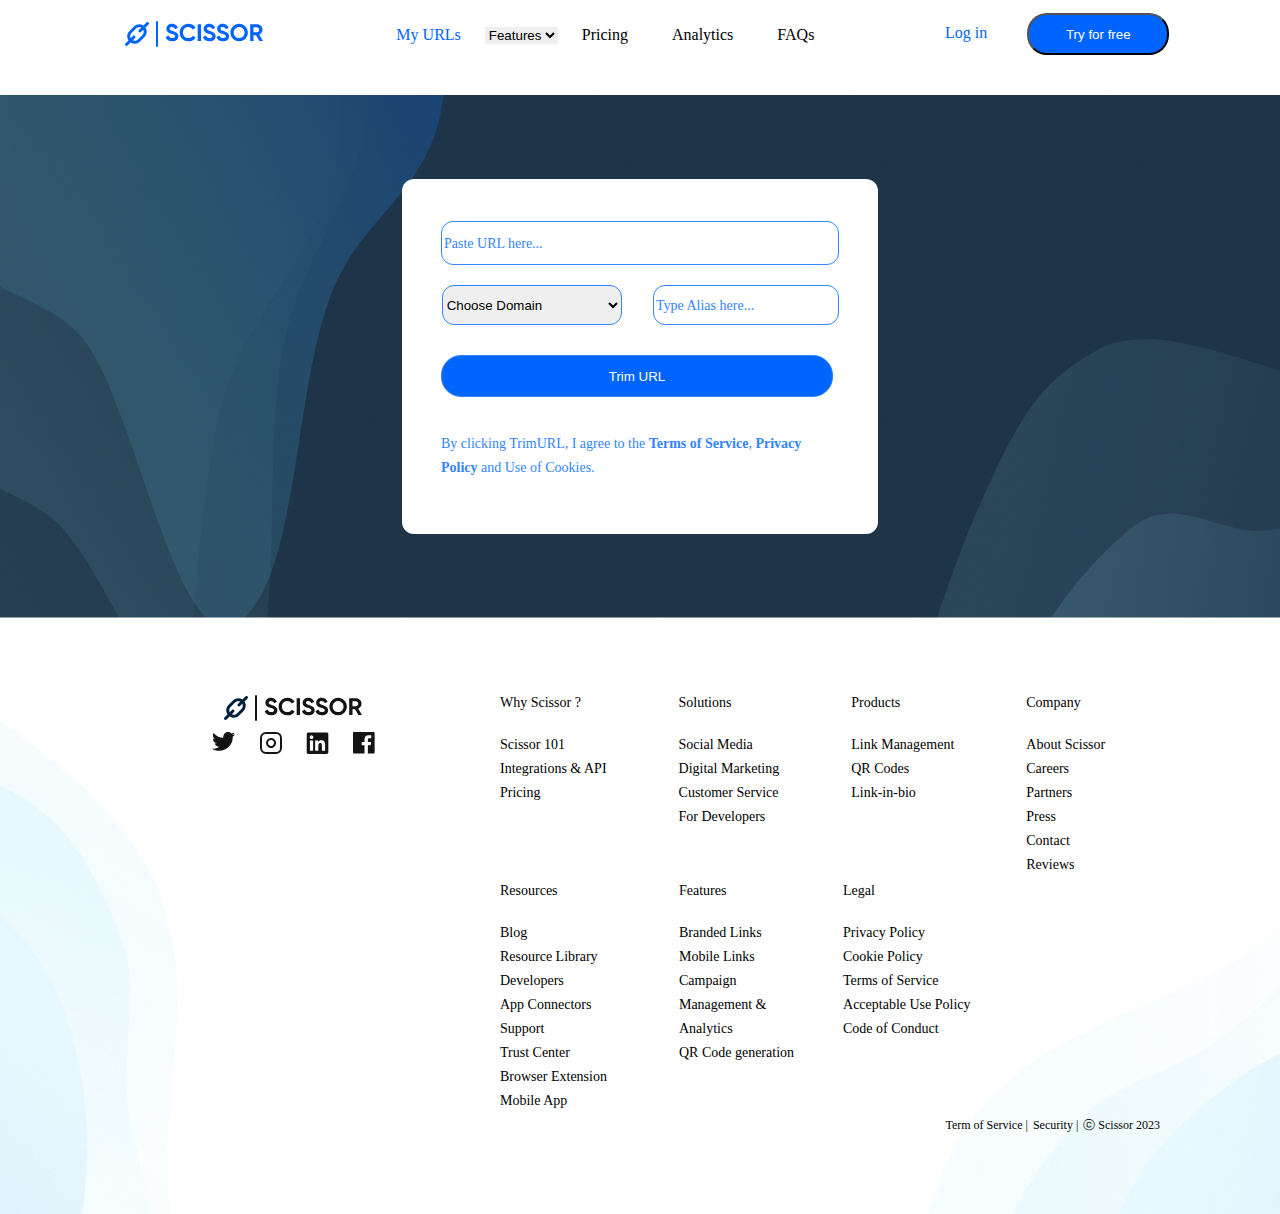
<file: URLs/url.html>
<!DOCTYPE html>
<html lang="en">
  <head>
    <meta charset="UTF-8" />
    <meta http-equiv="X-UA-Compatible" content="IE=edge" />
    <meta name="viewport" content="width=<device-width>, initial-scale=1.0" />
    <style>
      :root {
        --blue1: #0065fe;
        --bg-color: rgba(255, 255, 255, 1);
        --bold-font: Gilroy-Bold;
        --semibold-font: Gilroy-SemiBold;
        --medium-font: Gilroy-Medium;
        --blue2: #005ae2;
        --blue3: #1e3448;
        --primary-100: #3284ff;
      }
    </style>
    <title>URLs</title>
    <link href="https://fonts.cdnfonts.com/css/gilroy-bold" rel="stylesheet" />
    <link href="/Assets/Styles/index.css" rel="stylesheet" />
  </head>
  <body>
    <nav>
      <!-- Navigation tab -->
      <!-- logo -->
      <div class="scissor-logo">
        <a href="../index.html">
          <img src="/Assets/Images/Logo.svg" />
        </a>
      </div>

      <!-- mid nav tab -->
      <div class="nav-btn">
        <a style="color: var(--blue1)" href="./url.html" >My URLs</a>
        <label for="features"></label>
        <select name="features" id="features">
          <option value="Features">Features</option>
          <option value="saab">saab</option>
          <option value="ipsum">ipsum</option>
          <option value="audi">audi</option>
        </select>
        <a href="/plan/plan.html" style="font-size: 16px">Pricing</a>
        <a>Analytics</a>
        <a href="/FAQs/faq.html">FAQs</a>
      </div>

      <!-- right nav tab -->
      <div class="nav-log">
        <p><a style="color: var(--blue1); font-size: 16px">Log in</a></p>
        <a>
          <button class="blue-button font12">Try for free</button>
        </a>
      </div>
    </nav>

    <!-- URL -->
    <div class="URL-container">
      <div class="form-container">
        <form>
          <div class="url-link">
            <label for="url-link"></label>
            <input
              type="url"
              id="url-link"
              name="Url-link"
              placeholder="Paste URL here..."
            />
          </div>
          <div class="domain-alias">
            <label for="domain"></label>
            <select
              id="domain"
              name="Domain"
              style="border-color: var(--primary-100)"
            >
              <option value="" style="color: var(--primary-100)">Choose Domain</option>
              <option value="one">ONE</option>
              <option value="two">TWO</option>
              <option value="three">THREE</option>
              <option value="four">FOUR</option>
            </select>
            <label for="alias"></label>
            <input
              type="text"
              id="alias"
              name="Alias"
              placeholder="Type Alias here..."
            />
          </div>
          <label for="trim"></label>
          <input
            type="submit"
            id="trim"
            name="Submit"
            value="Trim URL"
            class="blue-button"
          />
          <div class="url-text">
            <p>
              By clicking TrimURL, I agree to the
              <strong>Terms of Service</strong>,
              <strong>Privacy Policy</strong> and Use of Cookies.
            </p>
          </div>
        </form>
      </div>
    </div>
    <!-- FOOTER -->
    <footer>
      <div class="footer-icon">
        <div class="footer-logo">
          <img src="/Assets/Images/Logo2.svg" />
        </div>
        <div class="socials">
          <a href="https://twitter.com/"
            ><img src="/Assets/Images/twitter.svg"
          /></a>
          <a href="https://www.instagram.com/"
            ><img src="/Assets/Images/Instagram.svg"
          /></a>
          <a href="https://www.linkedin.com/feed/"
            ><img src="/Assets/Images/Linkedin.svg"
          /></a>
          <a href="https://web.facebook.com/?_rdc=1&_rdr"
            ><img src="/Assets/Images/Facebook.png"
          /></a>
        </div>
      </div>
      <div class="footer-lists">
        <div class="list1">
          <p class="left" style="font-family: var(--bold-font)">
            Why Scissor ?
          </p>
          <br />
          <a><p class="left">Scissor 101</p></a>
          <a><p class="left">Integrations & API</p></a>
          <a><p class="left">Pricing</p></a>
        </div>
        <div class="list2">
          <p class="left" style="font-family: var(--bold-font)">Solutions</p>
          <br />
          <a><p class="left">Social Media</p></a>
          <a><p class="left">Digital Marketing</p></a>
          <a><p class="left">Customer Service</p></a>
          <a><p class="left">For Developers</p></a>
        </div>
        <div class="list3">
          <p class="left" style="font-family: var(--bold-font)">Products</p>
          <br />
          <a><p class="left">Link Management</p></a>
          <a><p class="left">QR Codes</p></a>
          <a><p class="left">Link-in-bio</p></a>
        </div>
        <div class="list4">
          <p class="left" style="font-family: var(--bold-font)">Company</p>
          <br />
          <a><p class="left">About Scissor</p></a>
          <a><p class="left">Careers</p></a>
          <a><p class="left">Partners</p></a>
          <a><p class="left">Press</p></a>
          <a><p class="left">Contact</p></a>
          <a><p class="left">Reviews</p></a>
        </div>
        <div class="lower-lists">
          <div class="list5">
            <p class="left" style="font-family: var(--bold-font)">Resources</p>
            <br />
            <a><p class="left">Blog</p></a>
            <a><p class="left">Resource Library</p></a>
            <a><p class="left">Developers</p></a>
            <a><p class="left">App Connectors</p></a>
            <a><p class="left">Support</p></a>
            <a><p class="left">Trust Center</p></a>
            <a><p class="left">Browser Extension</p></a>
            <a><p class="left">Mobile App</p></a>
          </div>
          <div class="list6">
            <p class="left" style="font-family: var(--bold-font)">Features</p>
            <br />
            <a><p class="left">Branded Links</p></a>
            <a><p class="left">Mobile Links</p></a>
            <a><p class="left">Campaign</p></a>
            <a
              ><p class="left">Management &<br />Analytics</p></a
            >
            <a><p class="left">QR Code generation</p></a>
          </div>
          <div class="list7">
            <p class="left" style="font-family: var(--bold-font)">Legal</p>
            <br />
            <a><p class="left">Privacy Policy</p></a>
            <a><p class="left">Cookie Policy</p></a>
            <a><p class="left">Terms of Service</p></a>
            <a><p class="left">Acceptable Use Policy</p></a>
            <a><p class="left">Code of Conduct</p></a>
          </div>
        </div>
      </div>
      <div class="footer2023">
        <a><p>Term of Service |</p></a>
        <a><p>Security |</p></a>
        <a><p>ⓒ Scissor 2023</p></a>
      </div>
    </footer>
  </body>
</html>
</file>
<file: Assets/Styles/index.css>
/* define the necessary variables */
:root {
  --blue1: #0065fe;
  --bg-color: rgba(255, 255, 255, 1);
  --bold-font: Gilroy-Bold;
  --semibold-font: Gilroy-SemiBold;
  --medium-font: Gilroy-Medium;
  --blue2: #005AE2;
  --blue3: #1E3448;
  --primary-100: #3284FF;
}

body, html {
  background-color: var(--bg-color);
  width: 100%;
  height: 100%;
  /* 1340px */
  margin: 0 auto;
  
  /* padding: 1px 100px; */
}
img{
  max-width: 100%;
}
/* @media only screen and (max-width:800px) {
  {
    width: 100%;
  }
} */


/* Font sizes */
.font14{
  font-size: 14px;
}
.font16{
  font-size: 16px;
}
.font18{
  font-size: 18px;
}
.font20{
  font-size: 20px;
}
.font24{
  font-size: 24px;
}
.font32{
  font-size: 32px;
  line-height: 40px;
}

p, a {
  font-family: var(--semibold-font);
  font-size: 16px;
  line-height: 24px;
  text-align: center;
}
/* @media screen (max-width: 1440px) {
   body{
      width: 100%;
   }
} */

/* style scissor logo */

.scissor-logo {
  position: relative;
  top: 14px;
  left: 6px;
  display: flex;
}

nav div h2 {
  padding-top: 0px;
  padding-bottom: 0px;
  position: relative;
  top: 3px;
  margin: 0 7px;
}


/* Style Nav Header */

nav, option{
  display: flex;
  flex-direction: row;
  justify-content: space-evenly;
  margin: 0 auto;
  font-family: var(--medium-font);
  width: 100%;
}
/* link syles */
a{
  font-family: var(--medium-font);
  text-decoration: none;
  color: black;
}
a:hover, .nav-btn a:hover {
  color: burlywood;
  text-decoration: none;
}
a:active{
  text-decoration: none;
}
a:visited{
  text-decoration: none;
  color: black;
}
#nav-blue{
  color: var(--blue1);
  font-family: var(--medium-font);
  text-decoration: none;
}
#nav-blue:hover{
  color: burlywood;
  text-decoration: none;
}
#nav-blue:active{
  font-family: var(--medium-font);
  text-decoration: none;
}

.nav-btn,
.nav-log {
  padding-top: 23px;
}
#features{
  border: 0 solid var(--bg-color)
}
.nav-log {
  display: flex;
  flex-direction: row;
  font-family: var(--semibold-font);
  font-size: 16px;
}
.nav-log p {
  position: relative;
  bottom: 3px;
}
.blue-button {
  background-color: var(--blue1);
  border-radius: 20px;
  color: white;
  position: relative;
  bottom: 10px;
  height: 42px;
  width: 142px;
  /* margin: 0 17px; */
  transition-duration: 0.2s;
}
.blue-button:hover{
  background-color: #0664f1;
}
.blue-button:active{
 background-color: #034bb6;
 box-shadow: 1px 2px #666;
 transform: translateY(2px);
}
.blue-button p {
  text-align: center;
  position: relative;
  top: 13px;
  font-size: 16px;
  line-height: 12px;
  left: 1px;
}
nav div a {
  padding: 0 20px;
}

/* Style the write-up in landing page */
h1,
p {
  text-align: center;
  margin-top: 0;
  margin-bottom: 7px;
  padding-bottom: 0;
}
h1 {
  font-family: var(--bold-font);
  font-size: 40px;
}
.body-head {
  width: 948px;
  height: 200px;
  margin: 0 auto;
  margin-top: 118px;
  margin-bottom: 0px;
  line-height: 96px;
}
.body-par {
  height: 105px;
  width: 781px;
  margin: 0 auto;
  line-height: 28px;
}
p {
  font-size: 18px;
  font-family: var(--medium-font);
}
section {
  position: relative;
}
.paint {
  position: absolute;
  left: 698px;
  top: 170px;
}
/* style the button below */
.body-nav .button a {
  text-align: center;
  position: relative;
  left: 45px;
}
.body-nav {
  display: flex;
  flex-direction: row;
  justify-content: space-between;
  width: 270px;
  margin: 0 auto;
  position: relative;
  top: 32px;
  font-family: var(--semibold-font);
}

.body-nav p {
  position: relative;
  bottom: 3px;
}

/* Style the object below the button */
.object {
  position: absolute;
  width: 668px;
  height: 224px;
  border: 0.5px solid #005ae2;
  border-radius: 24px;
  background: rgba(254, 254, 254, 0.1);
  left: 500px;
  top: 680px;
  backdrop-filter: blur(106px);
}
/* style the object icons */
.link-arrow {
  padding-bottom: 13px;
}
.object-icons {
  position: relative;
  left: 60px;
  top: 70px;
}
/* style oject text */
.object-text {
  width: 450px;
  margin: 0 auto;
  position: relative;
  top: 80px;
}
/* style object behind object */
.object-behind {
  position: relative;
  height: 257px;
  left: 500px;
  top: 135px;
}

/* Style floor object */
/* Trapezoid */
.floor-object {
  margin: 0 auto;
  position: relative;
  top: 154px;
  left: 40px;
  padding: 0;
  width: 100%;
}
/* Oval shape */
.oval-floor {
  position: absolute;
  height: 50px;
  width: 950px;
  background-color: #E2E9F0;
  border-radius: 50%;
  top: 22px;
  left: 250px;
  filter: drop-shadow(0px 4px 4px rgba(18, 36, 89, 0.35));
}

/* one step row */
.one-stop{
  position: relative;
  display: flex;
  flex-direction: row;
  justify-content: center;
  background-color: #F8F7F7;
  top: 150px;
  height: 220px;
}
.one-stop-heading{
  position: relative;
  right: 100px;
  top: 50px;
}
.one-stop-options{
  display: flex;
  flex-direction: row;
  gap: 72px;
  position: relative;
  top: 70px;
}
.one-stop-option .font32{
  text-align: left;
}

/* why choose */
.why-choose{
  position: relative;
  display: flex;
  flex-direction: row;
  top: 300px;
  margin-bottom: 300px;
}
.why-choose-heading{
  width: 400px;
  position: relative;
  left: 160px;
}
.why-choose-heading img{
  position: relative;
  top: 8px;
}
.why-choose-heading h1{
  position: relative;
  right: 15px;
}
.why-choose-options{
  position: relative;
  display: flex;
  flex-direction: row;
  left: 210px;
  top: 35px;
  height: 550px;
  flex-wrap: wrap;
  width: 720px;
  gap: 28px;
  margin-bottom: 100px;;
}
.why-choose-option{
  width: 340px;
}
.why-choose-option .font32{
  text-align: left;
}


/* FAQs */
.FAQ-body{
  background-image: url("/Assets/Images/FAQs\ background.svg");
  background-position: center;
  background-size: cover;
  
}

#pipe{
  position: relative;
  right: 11px; 
  top: 9px;
}
.faq-head-wrapper{
  position: relative;
  width: 600px;
  margin: 0 auto;
  top: 50px;  
}

/* Style FAQ tabs */
/* Accordion style */
.ac-container {
  max-width: 955px;
  position: relative;
  top: 100px;
}

.ac-container label {
  height: 30px !important;
  line-height: 32px !important;
  font-size: 16px !important;
  font-family: var(--semibold-font);
  padding: 5px 20px;
  position: relative;
  z-index: 20;
  display: block;
  height: 5px;
  cursor: pointer;
  color: #777;
  box-shadow: 0 0 0 1px rgba(155,155,155,0.3),1px 0 0 rgba(255,255,255,0.9) inset,0 2px 2px rgba(0,0,0,0.1);
  
}

.ac-container {
  width: 100%;
  margin: 10px auto 150px auto;
  text-align: left;
}

.ac-container label:hover {
  background: #fff;
}

.ac-container input:checked + label,.ac-container input:checked + label:hover {
  background: #f1f2f3;
  color: #666;
  text-shadow: 0 1px 1px rgba(255,255,255,0.6);
  box-shadow: 0 0 0 1px rgba(155,155,155,0.3),0 2px 2px rgba(0,0,0,0.1);
  height: 30px;
  line-height: 21px;
  font-size: 13px;
}

.ac-container label:hover:after,.ac-container input:checked + label:hover:after {
  content: '';
  position: absolute;
  width: 24px;
  height: 24px;
  right: 13px;
  top: 7px;
  background: transparent url(../images/arrow_down.png) no-repeat center center;
}



.ac-container input {
  display: none;
}

.ac-container article {
  background: rgba(255,255,255,0.5);
  margin-top: -1px;
  overflow: hidden;
  height: 0;
  position: relative;
  z-index: 10;
  -webkit-transition: height 0.3s ease-in-out,box-shadow 0.6s linear;
  -moz-transition: height 0.3s ease-in-out,box-shadow 0.6s linear;
  -o-transition: height 0.3s ease-in-out,box-shadow 0.6s linear;
  -ms-transition: height 0.3s ease-in-out,box-shadow 0.6s linear;
  transition: height 0.3s ease-in-out,box-shadow 0.6s linear;
}

.ac-container article p {
  font-style: normal;
  color: #777;
  line-height: 23px;
  font-size: 10px;
  padding: 20px;
  text-shadow: 1px 1px 1px rgba(255,255,255,0.8);
  font: normal normal 12px 'Open Sans';
}

.ac-container input:checked ~ article {
  -webkit-transition: height 0.5s ease-in-out,box-shadow 0.1s linear;
  -moz-transition: height 0.5s ease-in-out,box-shadow 0.1s linear;
  -o-transition: height 0.5s ease-in-out,box-shadow 0.1s linear;
  -ms-transition: height 0.5s ease-in-out,box-shadow 0.1s linear;
  transition: height 0.5s ease-in-out,box-shadow 0.1s linear;
  box-shadow: 0 0 0 1px rgba(155,155,155,0.3);
}

.ac-container input:checked ~ article.ac-small {
  height: 140px;
}

.ac-container input:checked ~ article.ac-medium {
  height: 180px;
}

.ac-container input:checked ~ article.ac-large {
  height: 230px;
}



/* Style and animate Plan prices */
.plan-wrapper{
display: flex;
flex-direction: row;
justify-content: space-between;
align-items: center;
position: relative;
top: 40px;
width: 1188px;
height: 690px;
margin: 0 auto;
gap: 1px;
}

.plan{
border: 0.4px solid var(--blue2);
border-radius: 12px;
box-shadow: 0px 4px 8px 0px rgba(0, 0, 0, 0.05);
width: 349px;
height: 435px;
padding-left: 60px;
padding-top: 20px;
position: relative;
}
.plan:hover{
  border: 2px solid var(--blue2);
  transform: translateY(-4px);
  
  
}
.plan:active{
  background-color: var(--blue3);
  color: white;
  transform: translateY(-6px);
  transform: translateY(6px);
  height: 520px;
  width: 424px;

}

/* align text to left */
.left{
  text-align: left;
  margin: 15px 0;
}
/* Tick */
.tick{
  position: relative;
  margin-right: 7px;
  top: 3px;
}

/* Style Price Buttons */
.price-buttons{
  display: flex;
  flex-direction: row;
  justify-content: center;
  position: relative;
  margin: 0 auto;
  top: 40px;
  gap: 10px;
  margin-bottom: 150px;
}
/* style and animate white button */
.white-button{
  background-color: white;
  border-radius: 20px;
  border: 1px solid var(--blue2);
  color: var(--blue2);
  position: relative;
  bottom: 10px;
  height: 42px;
  width: 142px;
  transition-duration: 0.2s;
}
.white-button:hover{
  background-color: var(--blue2);
  color: white;
}
.white-button:active{
  background-color: #034bb6;
  box-shadow: 1px 2px #666;
  transform: translateY(2px);
}

/* URL */
.URL-container {
  background-image: url('/Assets/Images/URLframe.jpg');
  background-repeat: no-repeat;
  background-position: center;
  background-size: cover;
  height: 523px;
  margin-top: 30px;
  display: flex;
  align-items: center;
  width: 100%;
}
.form-container{
  width: 392px;
  height: 271px;
  background: white;
  border-radius: 12px;
  margin: 0 auto;
  padding: 42px;
  display: flex;
  flex-direction: column;
  align-items: center;
  gap: 10px;
}

input, #domain{
  border-radius: 12px;
  border: 1px solid var(--primary-100, #3284FF);
  height: 40px;  
  /* padding: 8px 12px; */
}
#url-link{
  width: 392px;
}
#domain{
  position: relative;
  right: 10px;
  width: 180px;
  border-color: var(--primary-100);

}
#alias{
  width: 180px;
  height: 36px;
}
.domain-alias{
  display: flex;
  flex-direction: row;
  justify-content: space-between;
  position: relative;
  top: 20px;
}
#trim{
  position: relative;
  margin: 0 auto;
  width: 392px;
  top: 50px;
}
.url-text{
  position: relative;
  top: 85px;
}
.url-text p{
  font-size: 14px;
  text-align: left;
  font-family: var(--medium-font);
  color: var(--primary-100);
}
::placeholder, option{
  color: var(--primary-100);
  font-family: var(--medium-font);
  font-size: 14px;
}

/* footer */
footer{
  background-image: url('/Assets/Images/footerFrame.jpg');
  background-position: center;
  background-size: cover;
  /* height: 561px; */
}
.socials{
  display: flex;
  flex-direction: row;
  justify-content: space-around;
}
.footer-logo{
  position: relative;
  left: 16px;
}
.footer-icon{
  width: 187px;
  justify-content: start;
  position: relative;
  left: 200px;
  top: 70px;
}
.footer-lists{
  display: flex;
  flex-direction: row;
  width: 812px;
  position: relative;
  left: 500px;
  flex-wrap: wrap;
  gap: 72px;
  padding-left: 0;
  padding-right: 0;
}
/* .list1 .list2. .list3 .list4{
  display: flex;
  justify-content: flex-start;
} */
.footer-lists p{
  margin-top: 0;
  margin-bottom: 0;
  font-size: 14px;
  justify-content: center;
}
.lower-lists{
  position: relative;
  bottom: 70px;
  display: flex;
  flex-direction: row;
  gap: 72px;
  padding-left: 0;
  padding-right: 0;
}
.list7{
  position: relative;
  right: 23px;
}
.footer2023{
  display: flex;
  flex-direction: row;
  justify-content: flex-end;
  position: relative;
  bottom: 70px;
  right: 120px;
}
.footer2023 p{
  padding-left: 5px;
  font-family: var(--medium-font);
  font-size: 12px;
}
</file>
